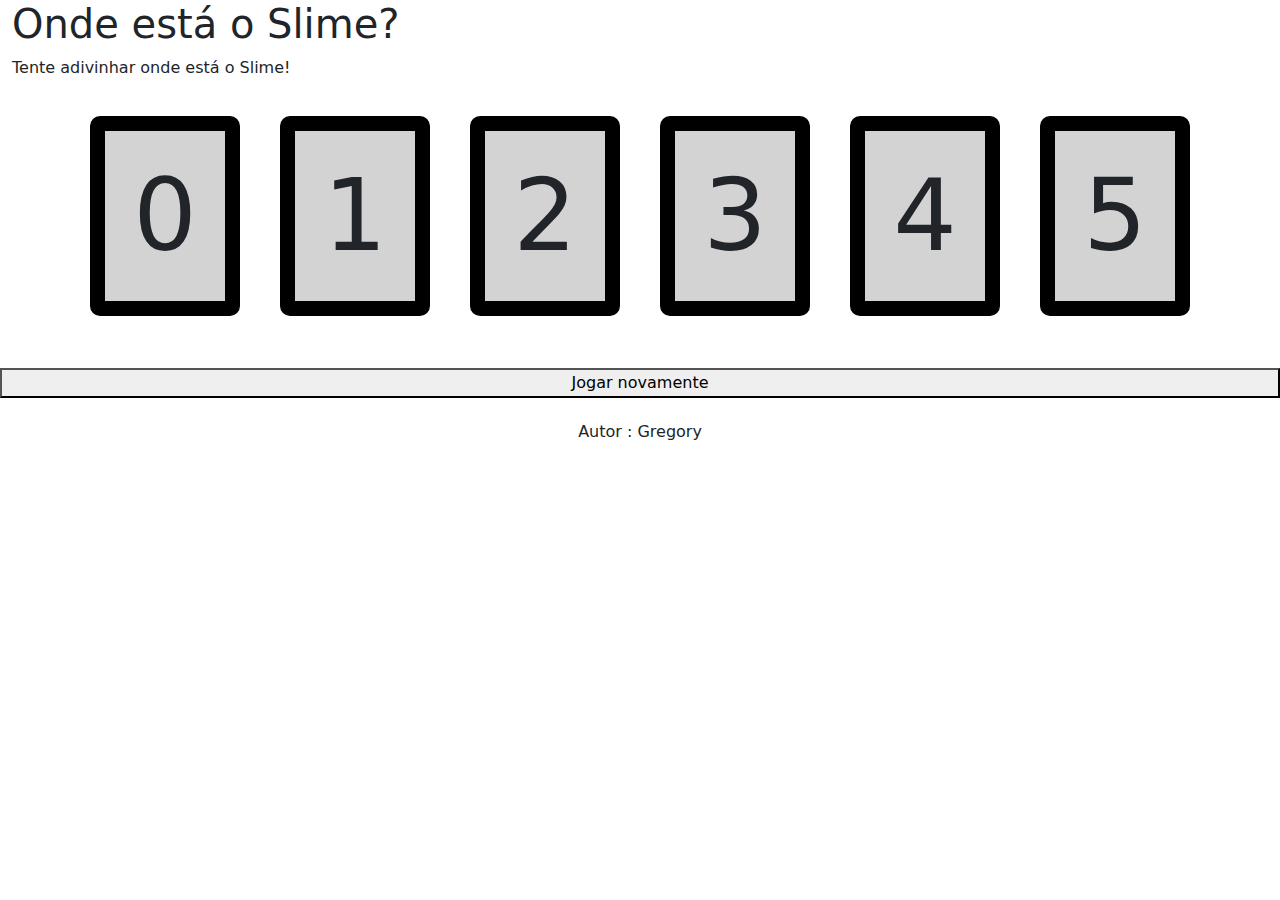
<file: index.html>
<!DOCTYPE html>
<html lang="pt-BR">

<head>
  <meta charset="utf-8" />
  <meta name="viewport" content="width=device-width, initial-scale=1" />
  <title>Onde está o Slime?</title>

  <!-- Bootstrap 5 CSS -->
  <link
    rel="stylesheet"
    href="https://cdn.jsdelivr.net/npm/bootstrap@5.3.3/dist/css/bootstrap.min.css"
    integrity="sha384-QWTKZyjpPEjISv5WaRU9OFeRpok6YctnYmDr5pNlyT2bRjXh0JMhjY6hW+ALEwIH"
    crossorigin="anonymous"
  />

  <!-- Arquivo CSS personalizado -->
  <link rel="stylesheet" href="./css/estilo.css" />
</head>

<body>
  <div id="principal" class="container-fluid">
    <h1>Onde está o Slime?</h1>
    <p>Tente adivinhar onde está o Slime!</p>

    <div id="linha1" class="row justify-content-center">
      <div id="0" class="inicial" onclick="verifica(this)">0</div>
      <div id="1" class="inicial" onclick="verifica(this)">1</div>
      <div id="2" class="inicial" onclick="verifica(this)">2</div>
      <div id="3" class="inicial" onclick="verifica(this)">3</div>
      <div id="4" class="inicial" onclick="verifica(this)">4</div>
      <div id="5" class="inicial" onclick="verifica(this)">5</div>
    </div>

    <div class="row justify-content-center" id="div1">
      <p id="resposta"></p>
      <p id="mensagemErro"></p>
      <button id="joganovamente">Jogar novamente</button>
      <button id="reiniciar" class="invisivel">Reiniciar</button>
    </div>

    <br />

    <footer>
      <h6>Autor : Gregory</h6>
    </footer>

    <!-- Bootstrap JS -->
    <script
      src="https://cdn.jsdelivr.net/npm/bootstrap@5.3.3/dist/js/bootstrap.bundle.min.js"
      integrity="sha384-YvpcrYf0tY3lHB60NNkmXc5s9fDVZLESaAA55NDzOxhy9GkcIdslK1eN7N6jIeHz"
      crossorigin="anonymous"
    ></script>

    <!-- Script do jogo -->
    <script src="./js/jogo.js"></script>
  </div>
</body>

</html>
</file>
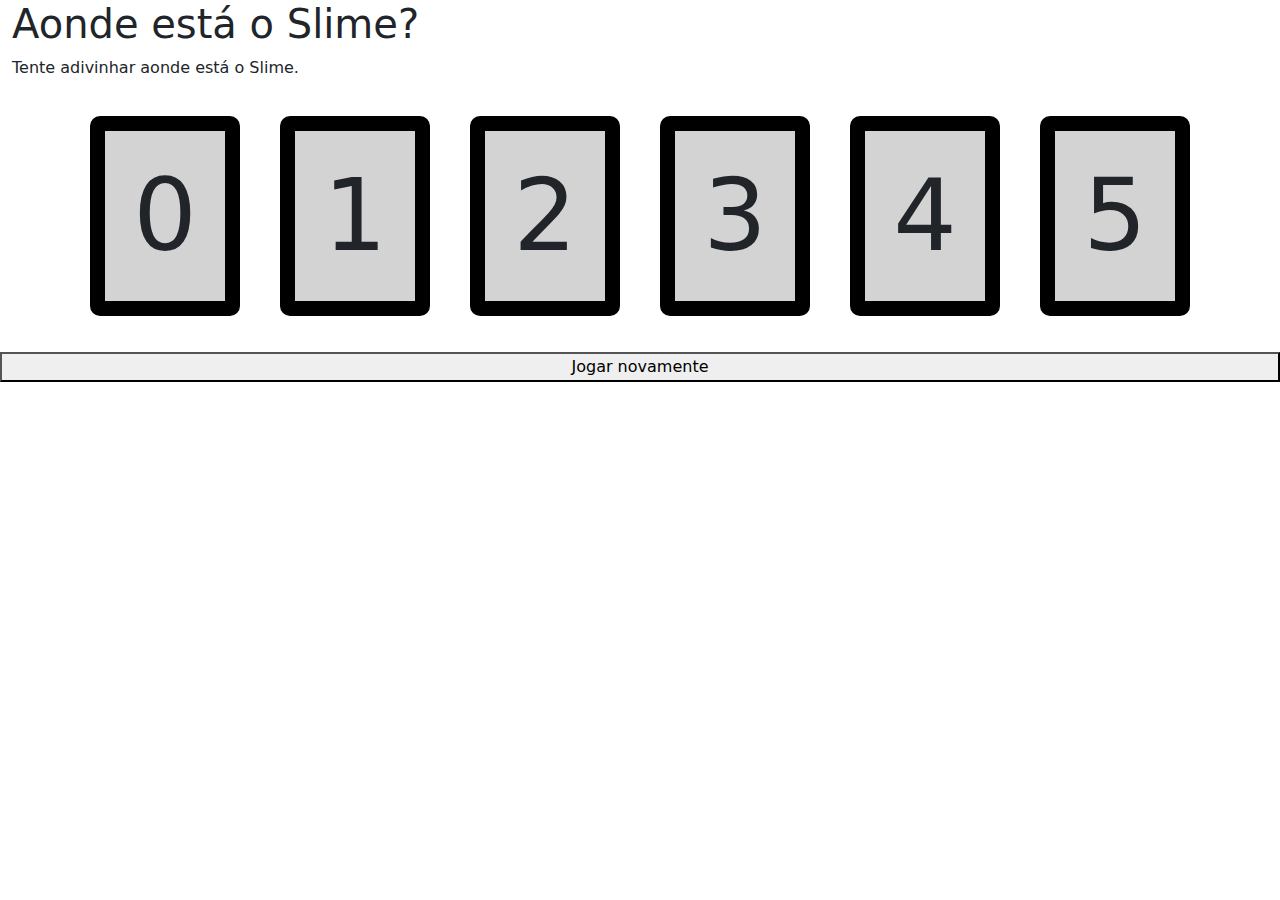
<file: jogo.html>
<!DOCTYPE html>
<html lang="pt-BR">

<head>
    <meta charset="utf-8">
    <meta name="viewport" content="width=device-width, initial-scale=1">
    <title>Aonde está o Slime?</title>
    <!-- Bootstrap 5 CSS -->

    <link class="imagem" href="https://cdn.jsdelivr.net/npm/bootstrap@5.3.3/dist/css/bootstrap.min.css" rel="stylesheet" integrity="sha384-QWTKZyjpPEjISv5WaRU9OFeRpok6YctnYmDr5pNlyT2bRjXh0JMhjY6hW+ALEwIH" crossorigin="anonymous">    <!-- Arquivo CSS -->
    <link rel="stylesheet" href="./css/estilo.css">
</head>

<body>

    <div id="principal" class="container-fluid">
        <h1>Aonde está o Slime?</h1>
        <p>Tente adivinhar aonde está o Slime.</p>
  
      <div id="linha1" class="row justify-content-center">
        <div id="0" class="inicial" onclick="verifica(this)">0</div>
        <div id="1" class="inicial" onclick="verifica(this)">1</div>
        <div id="2" class="inicial" onclick="verifica(this)">2</div>
        <div id="2" class="inicial" onclick="verifica(this)">3</div>
        <div id="2" class="inicial" onclick="verifica(this)">4</div>
        <div id="2" class="inicial" onclick="verifica(this)">5</div>
      </div>
      <div class="row justify-content-center" id="div1">
        <p id="resposta"></p>
        <button id="joganovamente">Jogar novamente</button>
        <button id="reiniciar" class="invisivel">Reiniciar</button>
      </div>
    </div>
    <script src="https://cdn.jsdelivr.net/npm/bootstrap@5.3.3/dist/js/bootstrap.bundle.min.js"
      integrity="sha384-YvpcrYf0tY3lHB60NNkmXc5s9fDVZLESaAA55NDzOxhy9GkcIdslK1eN7N6jIeHz"
      crossorigin="anonymous"></script> 
    <script src="./js/jogo.js"></script>
  </body>
</html>
</file>
<file: css/estilo.css>
.invisivel{
    display:none;
  }
  .visivel{
    display:inline;
  }
  .inicial {
    text-align: center;
    font-size: 100px;
    background-color: lightgrey;
    width: 150px;
    height: 200px;
    border: 15px solid black;
    padding: 10px;
    margin: 20px;
    border-radius: 10px;
  }
  .acertou {
    text-align: center;
    color: yellow;
    background-color: LawnGreen;
    width: 150px;
    height: 200px;
    border: 15px solid yellow;
    padding: 10px;
    margin: 20px;
    border-radius: 10px;
  }
  /* Classe para carta de erro */
/* Classe para carta de erro */
.erro {
  text-align: center;
  font-size: 60px;
  color: white;
  background-color: red;
  width: 150px;
  height: 200px;
  border: 15px solid black;
  padding: 10px;
  margin: 20px;
  border-radius: 10px;
  position: relative; /* Para permitir o posicionamento da imagem dentro da div */
}

/* Animação para erro (explosão) */
@keyframes explosao {
  0% {
    transform: scale(1);
    opacity: 1;
  }
  20% {
    transform: scale(1.5);
    opacity: 0.7;
  }
  40% {
    transform: scale(1.2);
    opacity: 0.5;
  }
  60% {
    transform: scale(1.7);
    opacity: 0.6;
  }
  80% {
    transform: scale(1.3);
    opacity: 0.4;
  }
  100% {
    transform: scale(0);
    opacity: 0;
  }
}

/* Aplique a animação de erro e centralize a imagem de erro dentro da div */
.erroAnimado {
  animation: explosao 1s forwards;
  background-color: red;
  border-radius: 50%;
}

.erroAnimado img {
  width: 50px;
  height: 50px;
  margin-top: 20px; /* Distância da borda superior para a imagem */
  position: absolute;
  top: 50%;
  left: 50%;
  transform: translate(-50%, -50%); /* Centraliza a imagem */
}

/* Animação de mensagem de erro */
@keyframes mensagemErroAnimada {
  0% {
    opacity: 0;
    transform: translateY(-20px);
  }
  100% {
    opacity: 1;
    transform: translateY(0);
  }
}

.mensagemErroAnimada {
  animation: mensagemErroAnimada 0.5s ease-out;
}
footer {text-align: center
  
  
  ;}
</file>
